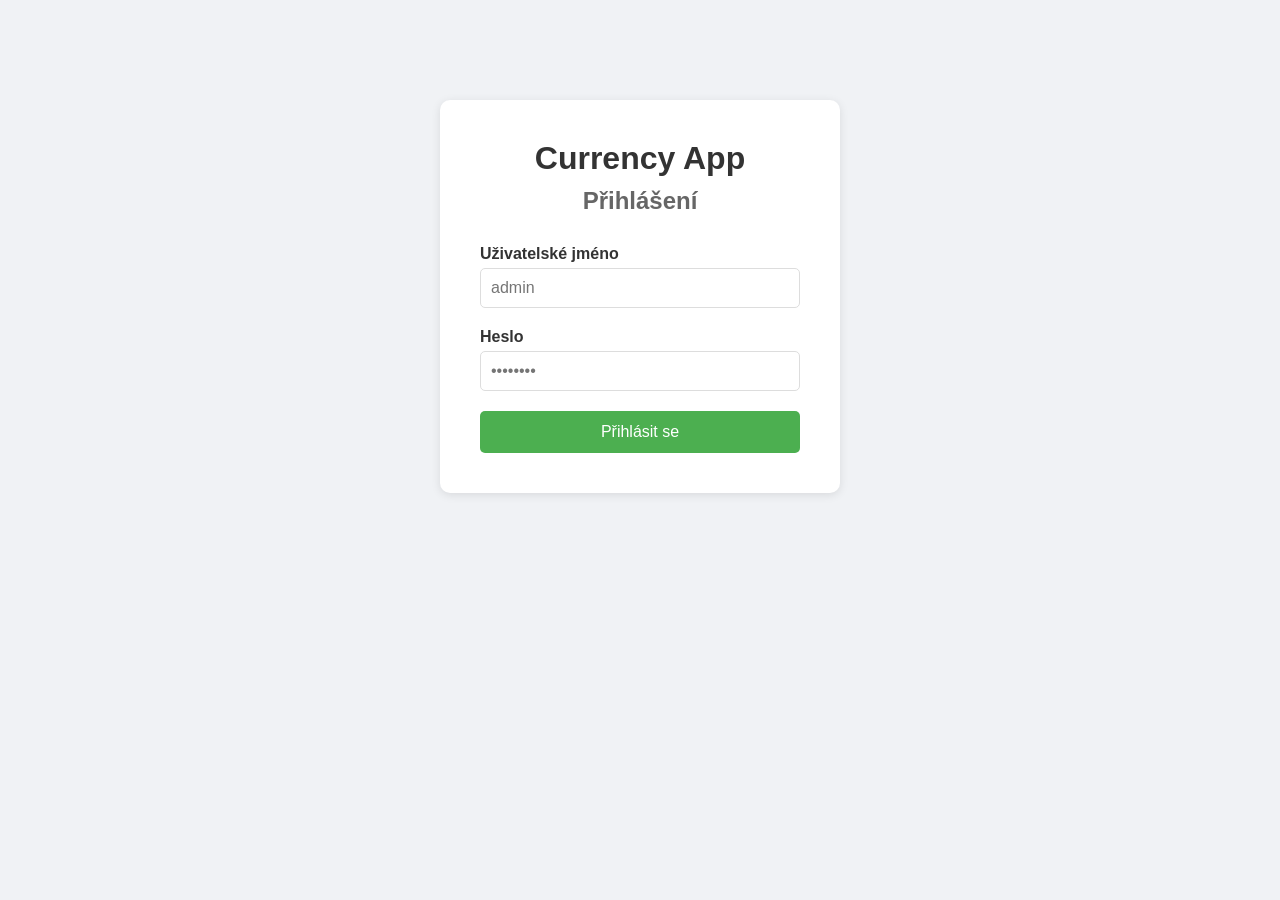
<file: backend/src/main/resources/static/index.html>
<!doctype html>
<html lang="cs">
  <head>
    <meta charset="UTF-8" />
    <meta name="viewport" content="width=device-width, initial-scale=1.0" />
    <title>Currency App – Login</title>
    <link rel="stylesheet" href="css/style.css" />
  </head>
  <body>
    <div class="login-container">
      <h1>Currency App</h1>
      <h2>Přihlášení</h2>

      <div class="form-group">
        <label>Uživatelské jméno</label>
        <input type="text" id="username" placeholder="admin" />
      </div>

      <div class="form-group">
        <label>Heslo</label>
        <input type="password" id="password" placeholder="••••••••" />
      </div>

      <button onclick="login()">Přihlásit se</button>

      <div id="error-message" class="error hidden">
        Nesprávné jméno nebo heslo!
      </div>
    </div>

    <script src="js/auth.js"></script>
  </body>
</html>
</file>
<file: backend/src/main/resources/static/css/style.css>
* {
  margin: 0;
  padding: 0;
  box-sizing: border-box;
}

body {
  font-family: Arial, sans-serif;
  background-color: #f0f2f5;
  color: #333;
}

.login-container {
  max-width: 400px;
  margin: 100px auto;
  background: white;
  padding: 40px;
  border-radius: 10px;
  box-shadow: 0 2px 10px rgba(0, 0, 0, 0.1);
  text-align: center;
}

.login-container h1 {
  font-size: 2rem;
  margin-bottom: 10px;
}

.login-container h2 {
  margin-bottom: 30px;
  color: #666;
}

.form-group {
  margin-bottom: 20px;
  text-align: left;
}

.form-group label {
  display: block;
  margin-bottom: 5px;
  font-weight: bold;
}

.form-group input {
  width: 100%;
  padding: 10px;
  border: 1px solid #ddd;
  border-radius: 5px;
  font-size: 1rem;
}

button {
  width: 100%;
  padding: 12px;
  background-color: #4caf50;
  color: white;
  border: none;
  border-radius: 5px;
  font-size: 1rem;
  cursor: pointer;
}

button:hover {
  background-color: #45a049;
}

.error {
  color: red;
  margin-top: 15px;
}

.hidden {
  display: none;
}

.container {
  max-width: 900px;
  margin: 30px auto;
  padding: 20px;
}

nav {
  display: flex;
  justify-content: space-between;
  align-items: center;
  background: white;
  padding: 15px 30px;
  border-radius: 10px;
  box-shadow: 0 2px 10px rgba(0, 0, 0, 0.1);
  margin-bottom: 20px;
}

nav a {
  text-decoration: none;
  color: #333;
  font-weight: bold;
  margin-left: 20px;
}

nav a:hover {
  color: #4caf50;
}

.card {
  background: white;
  padding: 20px;
  border-radius: 10px;
  box-shadow: 0 2px 10px rgba(0, 0, 0, 0.1);
  margin-bottom: 20px;
}

.card h2 {
  margin-bottom: 15px;
  color: #444;
}

table {
  width: 100%;
  border-collapse: collapse;
}

th,
td {
  padding: 10px;
  text-align: left;
  border-bottom: 1px solid #ddd;
}

th {
  background-color: #f5f5f5;
  font-weight: bold;
}

.api-error {
  background-color: #ffe0e0;
  color: #c00;
  padding: 15px;
  border-radius: 5px;
  margin-bottom: 20px;
  display: none;
}
</file>
